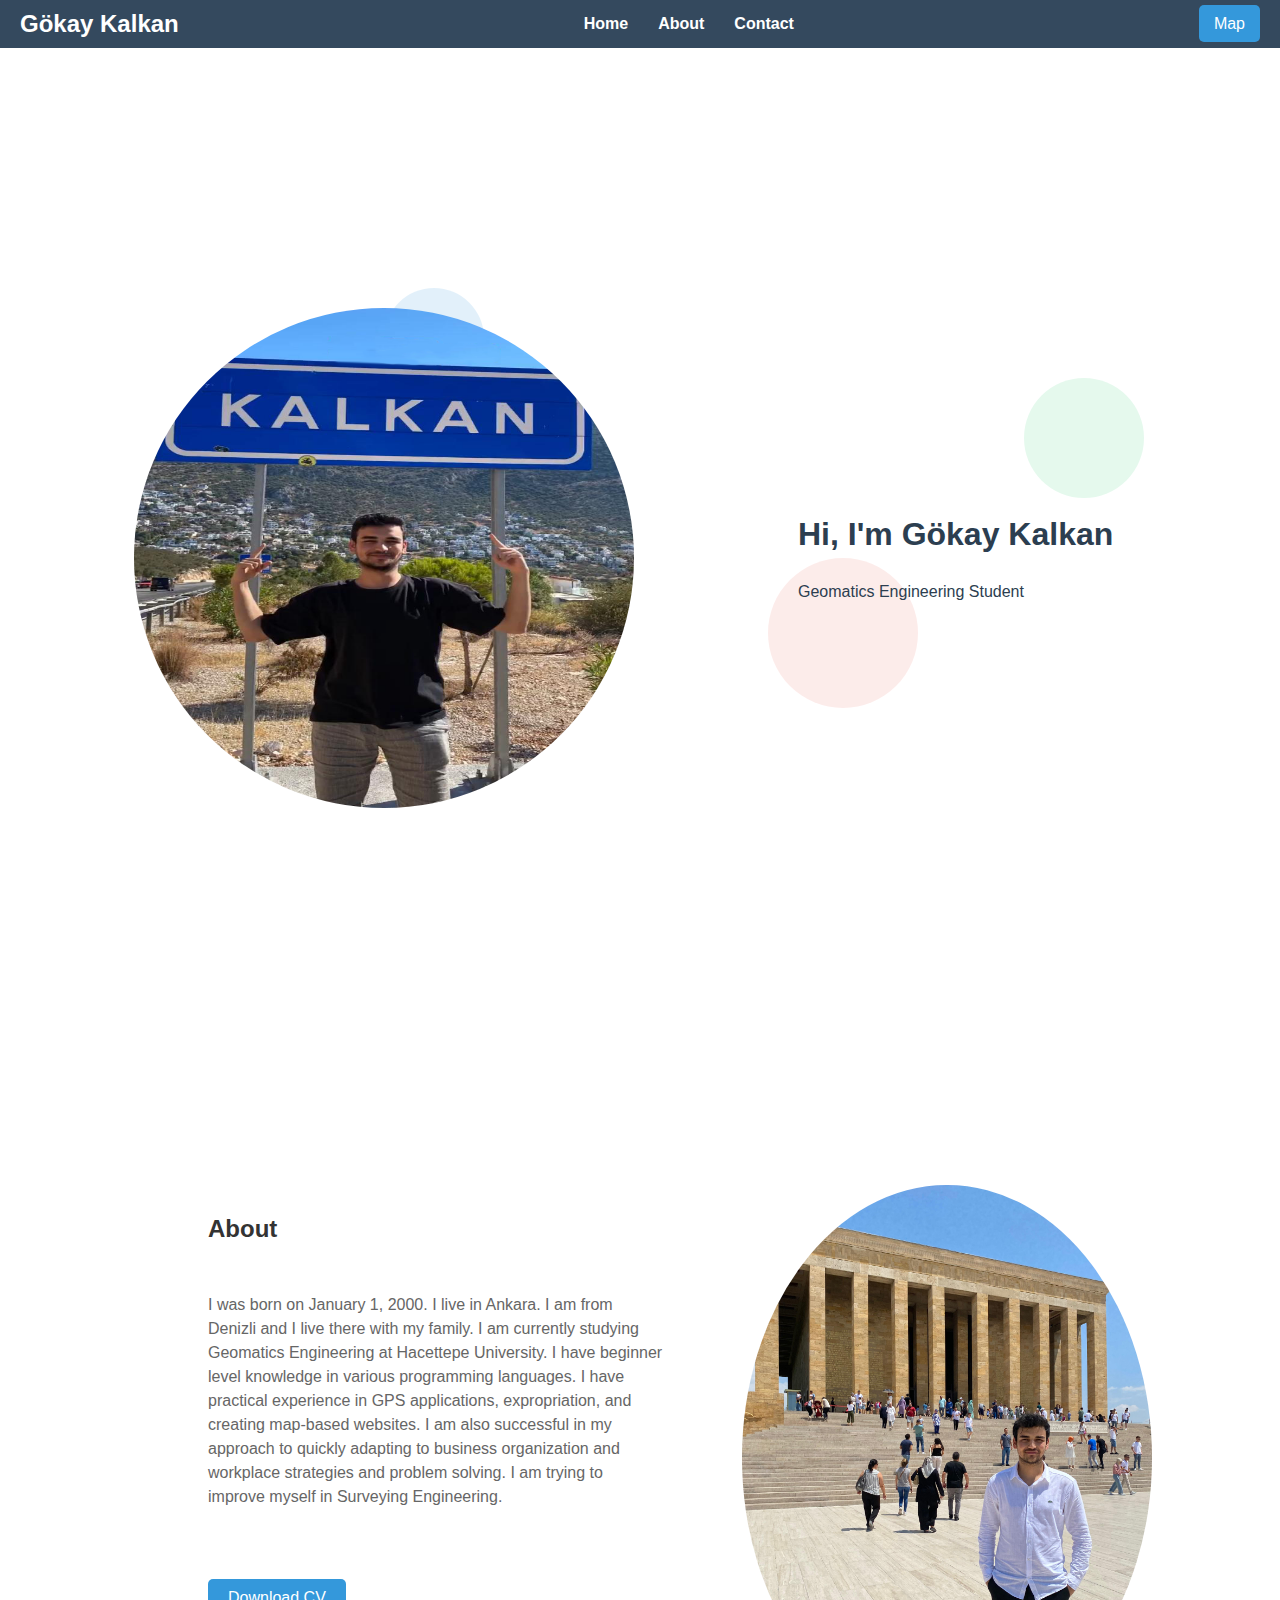
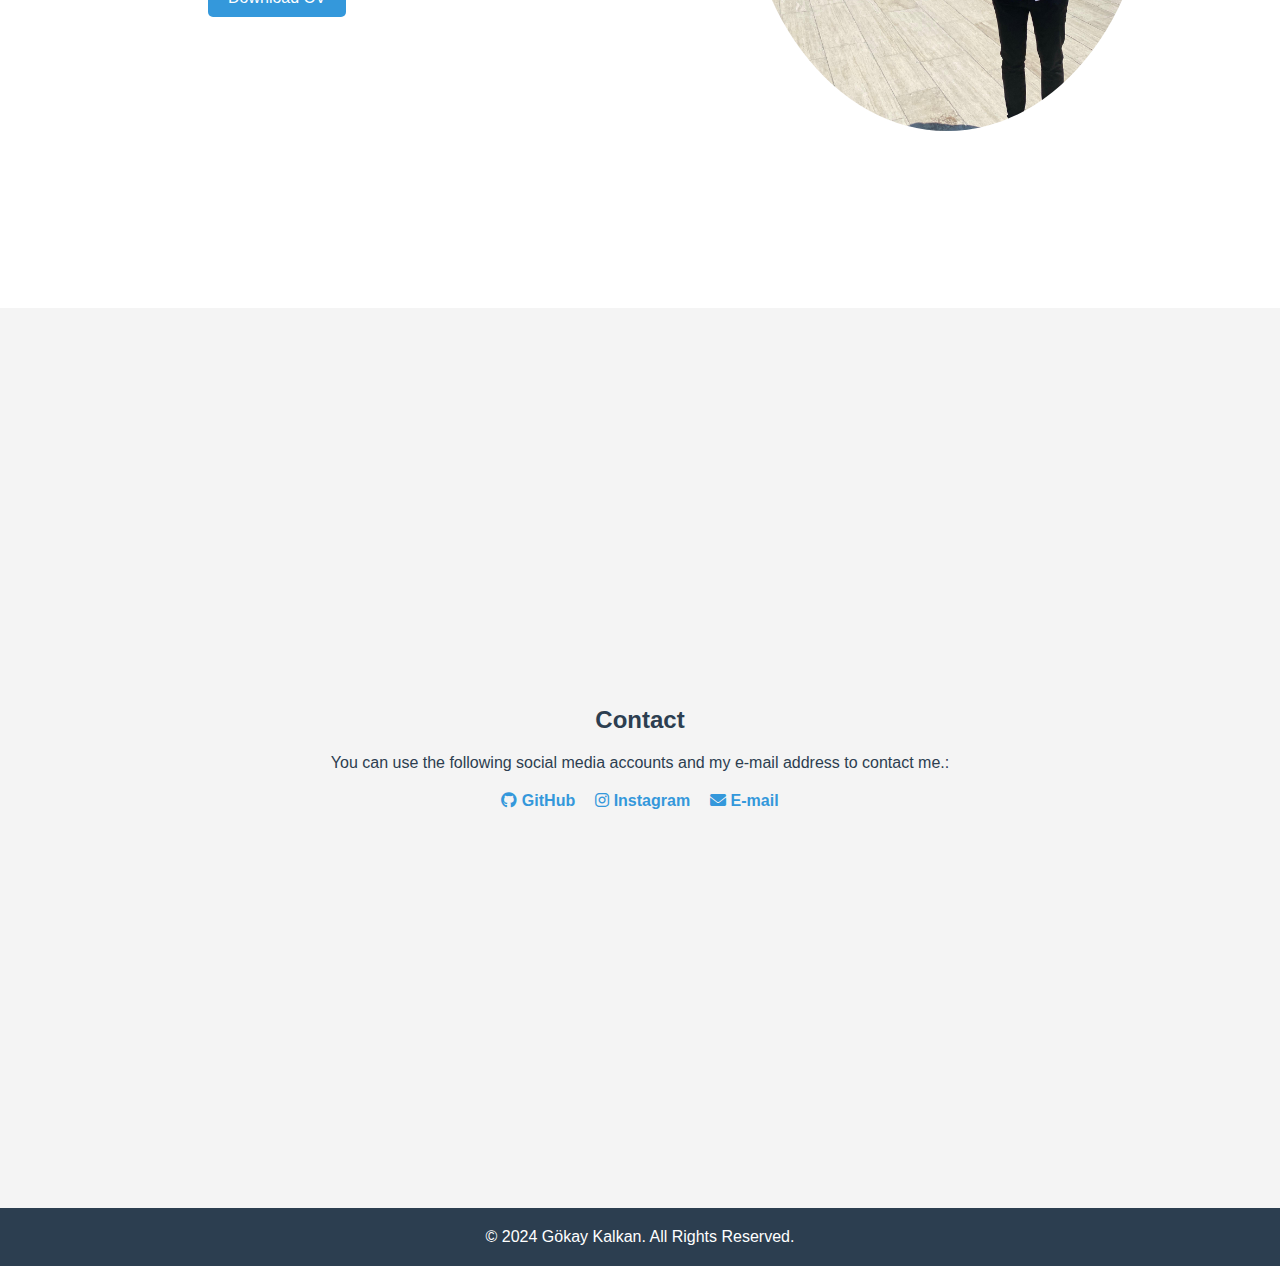
<file: index.html>
<!DOCTYPE html>
<html lang="tr">

<head>
    <meta charset="UTF-8">
    <meta name="viewport" content="width=device-width, initial-scale=1.0">
    <link rel="stylesheet" href="styles.css">
    <title>Gökay Kalkan - Geomatic Engineer</title>
    <link rel="stylesheet" href="https://cdnjs.cloudflare.com/ajax/libs/font-awesome/6.0.0-beta3/css/all.min.css">

</head>

<body>
    <nav class="navbar">
        <div class="logo">Gökay Kalkan</div>
        <ul class="nav-links">
            <li><a href="#home">Home</a></li>
            <li><a href="#about">About</a></li>
            <li><a href="#contact">Contact</a></li>
        </ul>
        <div class="map-button">
            <a href="map.html">Map</a>
        </div>
    </nav>

    <header class="split-screen" id="home">
        <div class="background-animation">
            <div class="shape shape1"></div>
            <div class="shape shape2"></div>
            <div class="shape shape3"></div>
        </div>
        <div class="left-side">
            <div class="photo-container">
                <div class="animation-border"></div>
                <img src="1.png" alt="Gökay Kalkan" class="profile-photo">
            </div>
        </div>
        <div class="right-side">
            <div class="container">
                <h1>Hi, I'm <span class="highlight">Gökay Kalkan</span></h1>
                <p>Geomatics Engineering Student</p>
            </div>
        </div>
    </header>

    <section id="about">
        <div class="about-container">
            <div class="about-text">
                <h2>About</h2>
                <p> I was born on January 1, 2000. I live in Ankara. I am from Denizli and I live there with my family.
                    I am currently studying Geomatics Engineering at Hacettepe University. I have beginner level
                    knowledge in various programming languages. I have practical experience in GPS applications,
                    expropriation, and creating map-based websites. I am also successful in my approach to quickly
                    adapting to business organization and workplace strategies and problem solving. I am trying to
                    improve myself in Surveying Engineering.</p>
                <a href="cv.pdf" class="download-button" target="_blank" download>Download CV</a>
            </div>
            <div class="about-photo">
                <img src="2.jpeg" alt="Gökay Kalkan" class="profile-photo">
            </div>
        </div>
    </section>

    <section id="contact">
        <div class="container">
            <h2>Contact</h2>
            <p>You can use the following social media accounts and my e-mail address to contact me.:
            </p>
            <div class="contact-info">
                <div class="contact-item">
                    <a href="https://github.com/21833212" target="_blank">
                        <i class="fab fa-github"></i> GitHub
                    </a>
                </div>
                <div class="contact-item">
                    <a href="https://www.instagram.com/gokaykalkan/" target="_blank">
                        <i class="fab fa-instagram"></i> Instagram
                    </a>
                </div>
                <div class="contact-item">
                    <a href="mailto:gokay_kalkan20@hotmail.com">
                        <i class="fas fa-envelope"></i> E-mail
                    </a>
                </div>
            </div>
        </div>
    </section>

    <footer class="footer">
        <div class="footer-container">
            <p>© 2024 Gökay Kalkan. All Rights Reserved.</p>

        </div>
    </footer>


</body>

</html>
</file>
<file: styles.css>
* {
    margin: 0;
    padding: 0;
    box-sizing: border-box;
}

body {
    font-family: 'Open Sans', sans-serif;
    color: #2c3e50;
    scroll-behavior: smooth;
}


.navbar {

    display: flex;
    position: sticky;
    top: 0;
    overflow: hidden;
    justify-content: space-between;
    align-items: center;
    background: #34495e;
    padding: 10px 20px;
    z-index: 10;
}

.nav-links {
    display: flex;
    list-style: none;
    margin: 0;
    padding: 0;
}

.nav-links li {
    margin: 0 15px;
}

.nav-links a {
    text-decoration: none;
    color: white;
    font-weight: bold;
    transition: transform 0.3s;
}

.nav-links a:hover,
.nav-links a.active {
    transform: scale(1.1);
}

.logo {
    color: white;
    font-size: 1.5em;
    font-weight: bold;
}

.map-button a {
    background: #3498db;
    color: white;
    padding: 10px 15px;
    border-radius: 5px;
    text-decoration: none;
    transition: background 0.3s;
}

.map-button a:hover {
    background: #2980b9;
}

header {
    display: flex;
    height: 100vh;
    position: relative;
    overflow: hidden;
    margin-top: 60px;
}

.background-animation {
    position: absolute;
    top: 0;
    left: 0;
    width: 100%;
    height: 100%;
    z-index: 0;
}

.shape {
    position: absolute;
    border-radius: 50%;
    opacity: 0.6;
}

@keyframes animateShape {
    0% {
        transform: translate(0, 0) scale(1);
    }

    50% {
        transform: translate(100px, 100px) scale(1.5);
    }

    100% {
        transform: translate(0, 0) scale(1);
    }
}

.shape1 {
    background: rgba(52, 152, 219, 0.8);
    width: 100px;
    height: 100px;
    animation: animateShape 4s ease-in-out infinite;
    top: 20%;
    left: 30%;
}

.shape2 {
    background: rgba(231, 76, 60, 0.6);
    width: 150px;
    height: 150px;
    animation: animateShape 5s ease-in-out infinite;
    top: 50%;
    left: 60%;
}

.shape3 {
    background: rgba(46, 204, 113, 0.7);
    width: 120px;
    height: 120px;
    animation: animateShape 6s ease-in-out infinite;
    top: 30%;
    left: 80%;
}

.left-side,
.right-side {

    display: flex;
    justify-content: center;
    align-items: center;
}

.photo-container {
    position: relative;
    width: 500px;
    height: 500px;
    object-fit: fill;
}


.profile-photo {
    width: 100%;
    height: 100%;
    border-radius: 50%;
    z-index: 2;
    transition: box-shadow 0.3s ease;
    transition: transform 0.4s ease-in-out;
}

.profile-photo:hover {
    transform: scale(1.1);
    box-shadow: 0 4px 20px rgba(0, 0, 0, 0.5);
}

.right-side {
    width: 40%;
    position: relative;
    background: rgba(255, 255, 255, 0.7);
    display: flex;
    justify-content: start;
}

.right-side h1 {
    margin: 30px;
}

.right-side p {
    margin: 30px;
}

.left-side {
    width: 60%;
    position: relative;
    background: rgba(255, 255, 255, 0.7);
}

#about,
#contact {
    height: 100vh;
    display: flex;
    justify-content: center;
    align-items: center;
}

.about-container {
    display: flex;
    width: 80%;
    margin: 0 auto;
}

.about-text {
    flex: 0 0 60%;
    padding: 30px;

}

.about-text h2 {
    margin-left: 50px;
    font-size: 24px;
    color: #333;
    margin-bottom: 10px;
}

.about-text p {
    margin: 50px;
    font-size: 16px;
    color: #666;
    line-height: 1.5;
}

.about-text a {
    margin-left: 50px;
}


.about-photo {
    flex: 0 0 40%;
    display: flex;
    justify-content: center;
    align-items: center;
    transition: transform 0.4s ease-in-out;

}

.about-photo:hover {
    transform: scale(1.1);

}

.download-button {
    display: inline-block;
    margin-top: 20px;
    padding: 10px 20px;
    background: #3498db;
    color: white;
    text-decoration: none;
    border-radius: 5px;
    transition: background 0.3s;
}

.download-button:hover {
    background: #2980b9;
}

#contact {

    background: #f4f4f4;
    text-align: center;
}

.contact-info {
    display: flex;
    justify-content: center;
    gap: 20px;
}

.contact-item a {
    text-decoration: none;
    color: #3498db;
    font-weight: bold;
}

.footer {
    background: #2c3e50;
    color: white;
    text-align: center;
    padding: 20px;
}

.footer-container {
    max-width: 1200px;
    margin: 0 auto;
}

.social-media a {
    margin: 0 10px;
    color: white;
    text-decoration: none;
}

#contact h2 {
    margin-bottom: 20px;
}

#contact p {
    margin: 20px;

}
</file>
